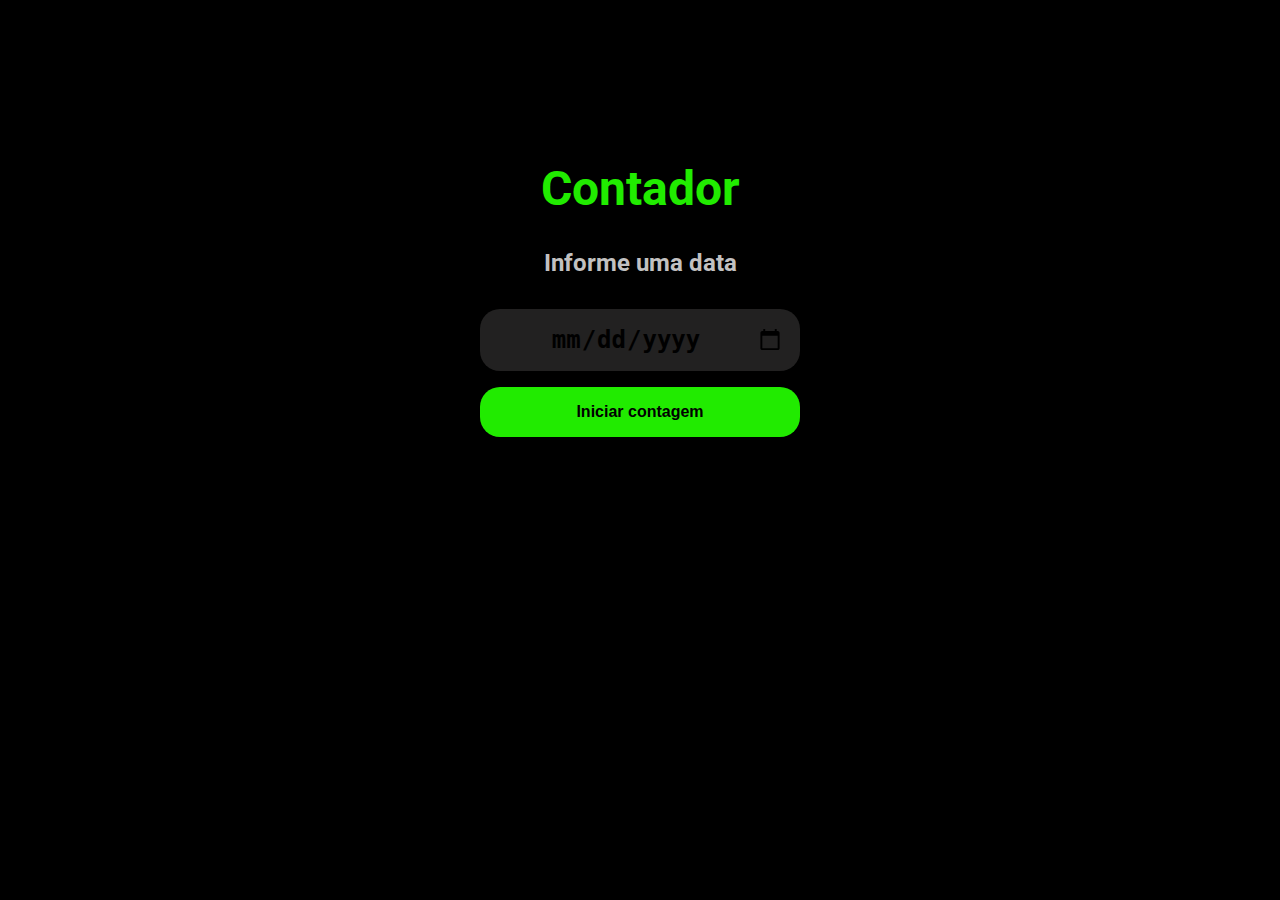
<file: index.html>
<!DOCTYPE html>
<html lang="pt-BR">
  <head>
    <meta charset="UTF-8" />
    <meta http-equiv="X-UA-Compatible" content="IE=edge" />
    <meta name="viewport" content="width=device-width, initial-scale=1.0" />
    <link rel="stylesheet" href="style.css" />
    <title>Contador Javascript</title>
  </head>

  <body>
    <main>
      <h1>Contador</h1>
      <h3>Informe uma data</h3>
      <form action="contador.html" method="post" id="formulario">
        <input type="date" name="pegaData" placeholder="dd/mm/aaaa" id="data" />
        <button class="btn" type="submit" name="submit">
          Iniciar contagem
        </button>
      </form>
      <div id="resultado"></div>
    </main>

    <script>
      var formBtn = document.getElementById("formulario").elements;
      formBtn["submit"].onclick = function () {
        const aux = formBtn["pegaData"].value;
        localStorage.setItem("aux", aux);
      };
    </script>
    <script src="contador.js" defer></script>
  </body>
</html>
</file>
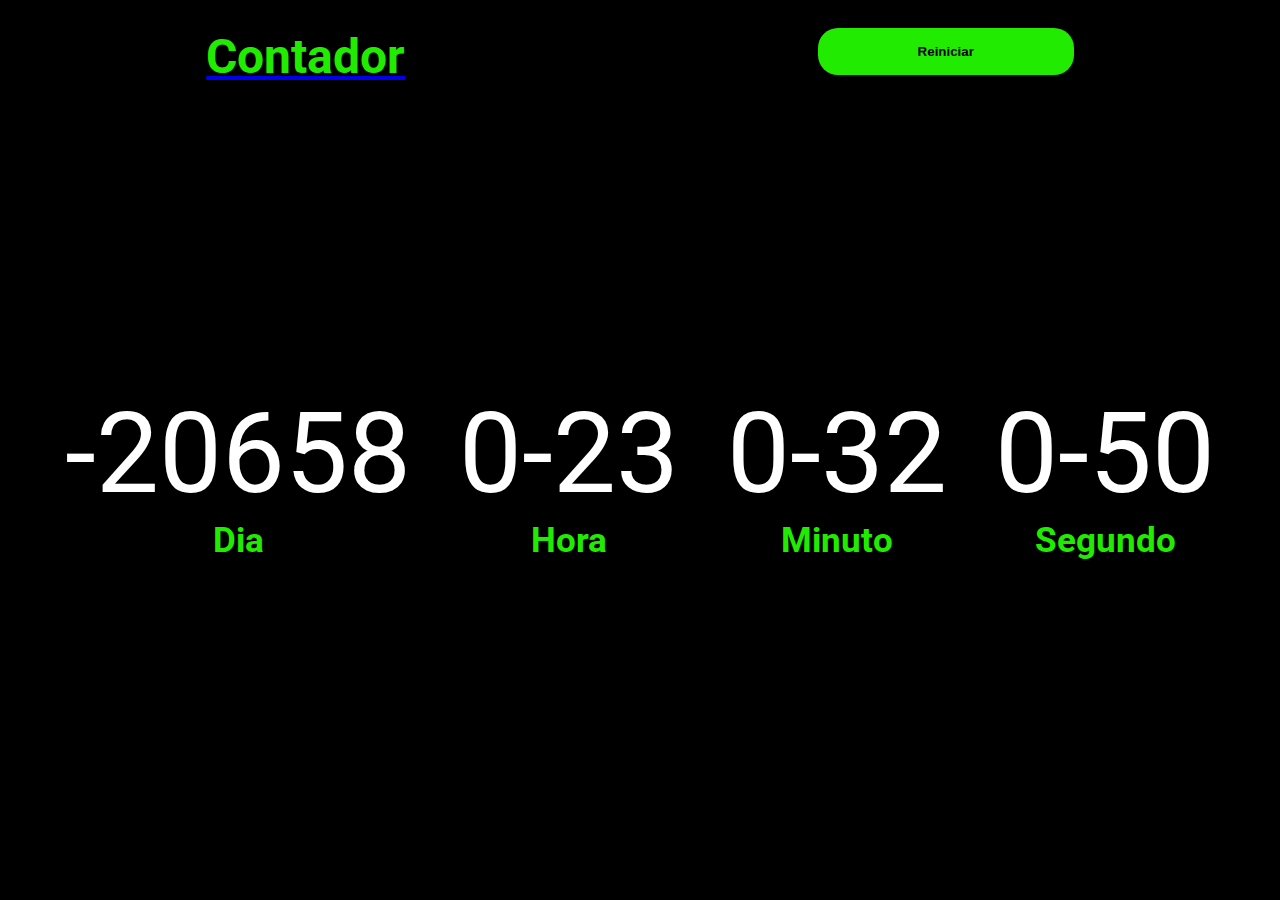
<file: contador.html>
<!DOCTYPE html>
<html lang="pt-BR">
  <head>
    <meta charset="UTF-8" />
    <meta http-equiv="X-UA-Compatible" content="IE=edge" />
    <meta name="viewport" content="width=device-width, initial-scale=1.0" />
    <link rel="stylesheet" href="style.css" />
    <script src="contador.js" defer></script>

    <title>Contador Javascript</title>
  </head>

  <body>
    <nav>
      <ul>
        <li>
          <a href="index.html"><h1>Contador</h1></a>
        </li>
        <li><button class="btn-contador">Reiniciar</button></li>
      </ul>
    </nav>
    <section class="content">
      <div class="display">
        <span class="digitos" id="days">02</span>
        <span class="nomes">Dia</span>
      </div>
      <div class="display">
        <span class="digitos" id="hours">10</span>
        <span class="nomes">Hora</span>
      </div>

      <div class="display">
        <span class="digitos" id="minutes">40</span>
        <span class="nomes">Minuto</span>
      </div>
      <div class="display">
        <span class="digitos" id="seconds">13</span>
        <span class="nomes">Segundo</span>
      </div>
    </section>
  </body>
</html>
</file>
<file: style.css>
/* @import url('https://fonts.googleapis.com/css2?family=Roboto:wght@300;900&display=swap'); */
@import url("https://fonts.googleapis.com/css2?family=Roboto:wght@100;400;500;900&display=swap");

* {
  box-sizing: border-box;
  margin: 0;
  padding: 0;
}
body {
  font-family: "Roboto", sans-serif;
  background-color: #000;
  width: 100vw;
  height: 95vh;
  display: flex;
  flex-direction: column;
  align-items: center;
}

nav {
  width: 100vw;
  margin-top: 20px;
}

nav ul {
  margin: 0;
  padding: 0;
  display: flex;
  justify-content: space-around;
  list-style-type: none;
}

nav ul li {
  cursor: pointer;
  padding: 0.5rem;
}

main {
  display: flex;
  width: 20rem;
  flex-wrap: wrap;
  row-gap: 2rem;
  justify-content: center;
  align-items: center;
  margin-top: 10rem;
}

h1 {
  color: #21eb00;
  font-size: 3rem;
  margin: 0;
  padding: 0;
}

h3 {
  color: #c2c1c1;
  font-family: "Roboto", sans-serif;
  font-size: 1.5rem;
  margin: 0;
  padding: 0;
}

form {
  width: 100%;
}

#data {
  background-color: #222121;
  width: 100%;
  font-size: 1.5rem;
  text-align: center;
  border: none;
  padding: 1rem;
  font-weight: bold;
  border-radius: 20px;
}

.btn {
  background-color: #21eb00;

  width: 100%;
  border: none;
  margin-top: 1rem;
  padding: 1rem;
  font-weight: bold;
  font-size: medium;
  border-radius: 20px;
}

.btn:hover {
  background-color: #158804;
  cursor: pointer;
}

.btn-contador {
  background-color: #21eb00;
  width: 20vw;
  border: none;
  font-weight: bold;
  border-radius: 20px;
  padding: 1rem;
}

.btn-contador:hover {
  background-color: #158804;
  cursor: pointer;
}

.content {
  height: 100vh;
  display: flex;
  gap: 3rem;
  align-items: center;
  flex-wrap: wrap;
  align-content: space-around;
}

.display {
  display: flex;
  flex-direction: column;
  align-items: center;
}

.digitos {
  color: #fff;
  font-size: 7rem;
}

.nomes {
  color: #21eb00;
  font-weight: bold;
  font-size: 2.2rem;
}
</file>
